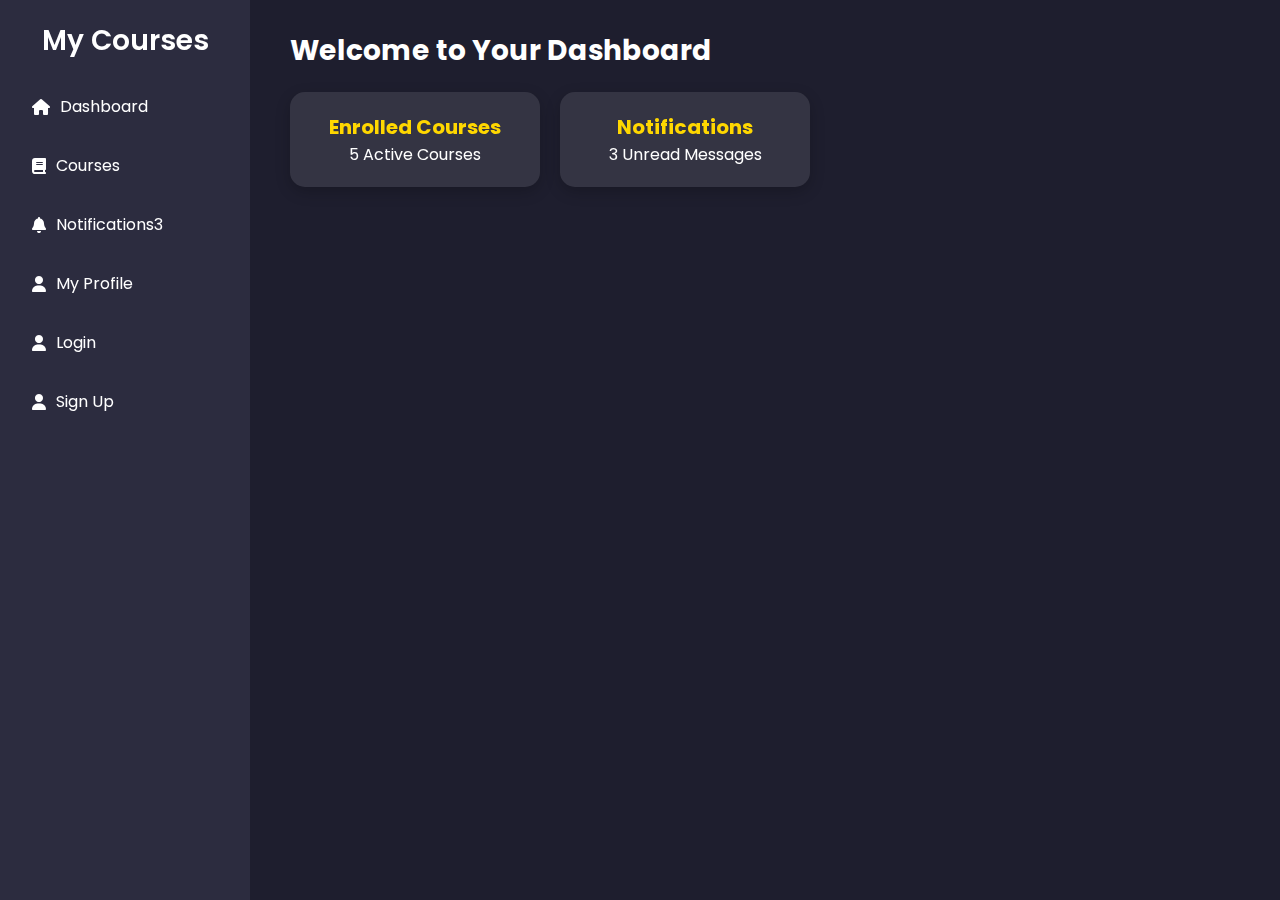
<file: Frontend Exam/index.html>
<!DOCTYPE html>
<html lang="en">
<head>
    <meta charset="UTF-8">
    <meta name="viewport" content="width=device-width, initial-scale=1.0">
    <title>Dashboard</title>
    <link rel="stylesheet" href="styles.css">
    <link rel="stylesheet" href="https://cdnjs.cloudflare.com/ajax/libs/font-awesome/6.4.2/css/all.min.css">
</head>
<body>

    <!-- Sidebar Navigation -->
    <div class="sidebar">
        <h2>My Courses</h2>
        <ul>
            <li><a href="index.html"><i class="fa fa-home"></i> Dashboard</a></li>
            <li><a href="courses.html"><i class="fa fa-book"></i> Courses</a></li>
            <li><a href="notifications.html"><i class="fa fa-bell"></i> Notifications <span class="badge">3</span></a></li>
            <li><a href="profile.html"><i class="fa fa-user"></i> My Profile</a></li>
            <li><a href="login.html"><i class="fa fa-user"></i>Login </a></li>
            <li><a href="signup.html"><i class="fa fa-user"></i>Sign Up</a></li>
        </ul>
    </div>

    <!-- Main Content -->
    <div class="main-content">
        <h2>Welcome to Your Dashboard</h2>
        <div class="cards">
            <div class="card">
                <h3>Enrolled Courses</h3>
                <p>5 Active Courses</p>
            </div>
            <div class="card">
                <h3>Notifications</h3>
                <p>3 Unread Messages</p>
            </div>
        </div>
    </div>

</body>
</html>
</file>
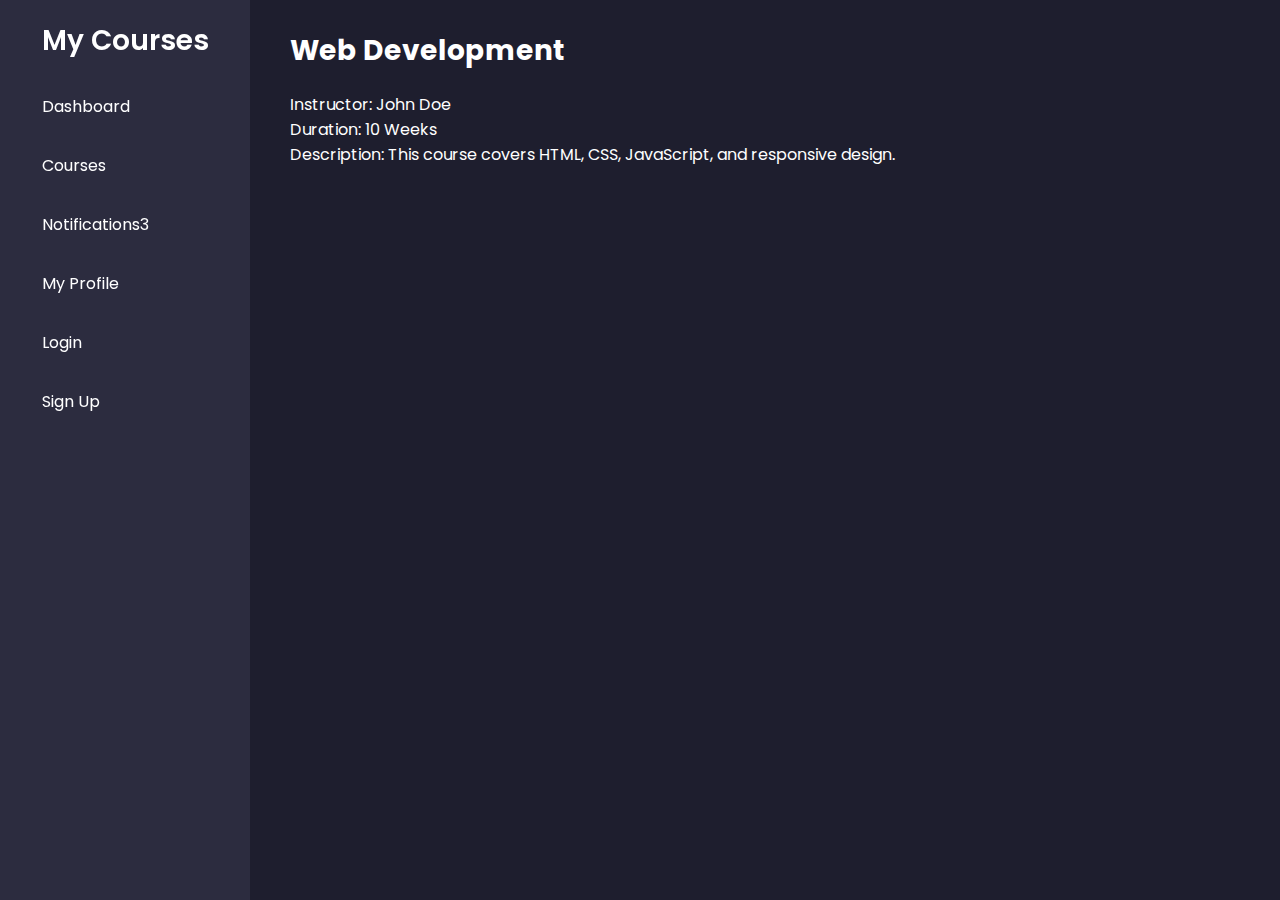
<file: Frontend Exam/course-details.html>
<!DOCTYPE html>
<html lang="en">
<head>
    <meta charset="UTF-8">
    <meta name="viewport" content="width=device-width, initial-scale=1.0">
    <title>Course Details</title>
    <link rel="stylesheet" href="styles.css">
</head>
<body>

    <div class="sidebar">
        <h2>My Courses</h2>
        <ul>
            <li><a href="index.html"><i class="fa fa-home"></i> Dashboard</a></li>
            <li><a href="courses.html"><i class="fa fa-book"></i> Courses</a></li>
            <li><a href="notifications.html"><i class="fa fa-bell"></i> Notifications <span class="badge">3</span></a></li>
            <li><a href="profile.html"><i class="fa fa-user"></i> My Profile</a></li>
            <li><a href="login.html"><i class="fa fa-user"></i>Login </a></li>
            <li><a href="signup.html"><i class="fa fa-user"></i>Sign Up</a></li>
        </ul>
    </div>

    <div class="main-content">
        <h2>Web Development</h2>
        <p>Instructor: John Doe</p>
        <p>Duration: 10 Weeks</p>
        <p>Description: This course covers HTML, CSS, JavaScript, and responsive design.</p>
    </div>

</body>
</html>
</file>
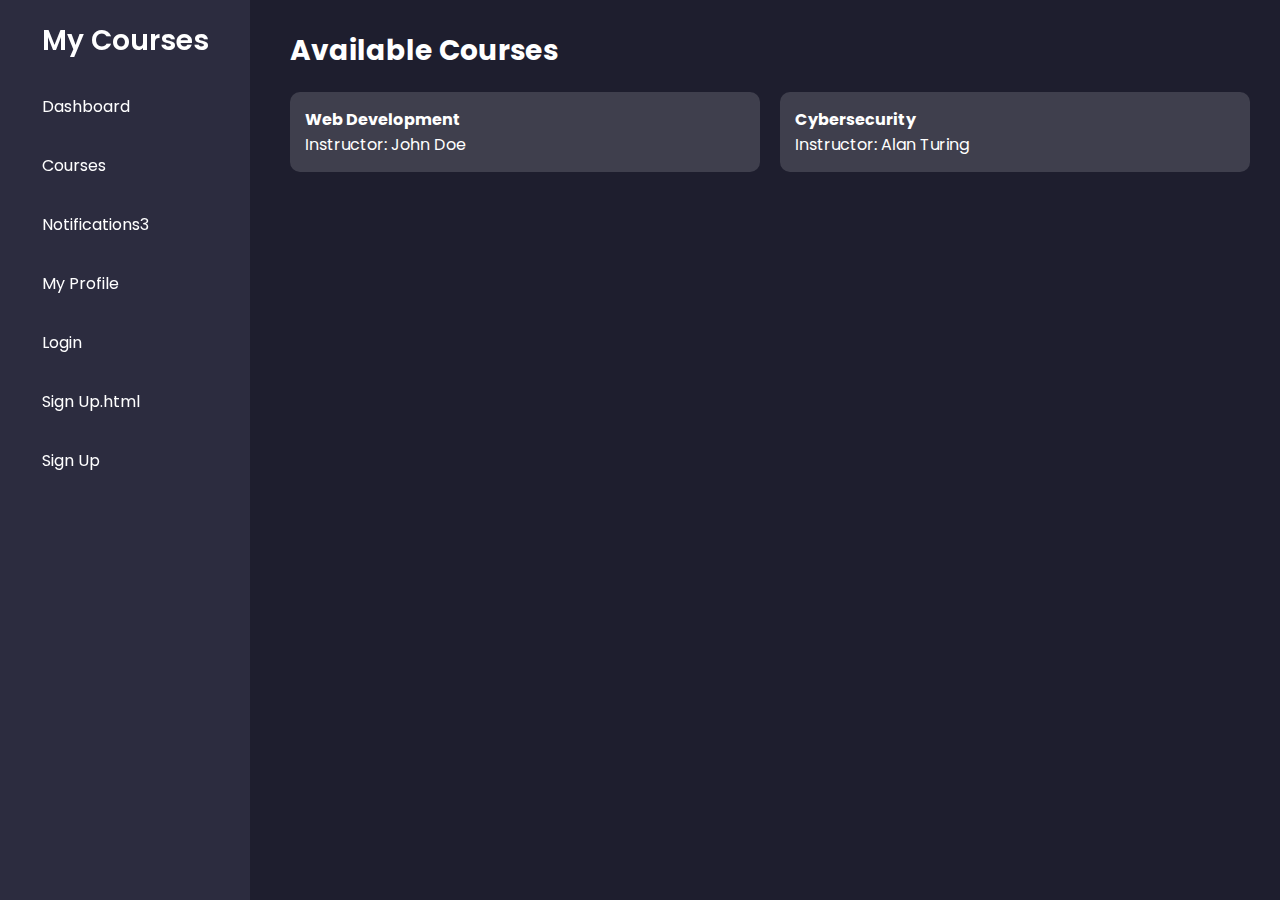
<file: Frontend Exam/courses.html>
<!DOCTYPE html>
<html lang="en">
<head>
    <meta charset="UTF-8">
    <meta name="viewport" content="width=device-width, initial-scale=1.0">
    <title>Courses</title>
    <link rel="stylesheet" href="styles.css">
</head>
<body>

    <!-- Sidebar -->
    <div class="sidebar">
        <h2>My Courses</h2>
        <ul>
                       <li><a href="index.html"><i class="fa fa-home"></i> Dashboard</a></li>
            <li><a href="courses.html"><i class="fa fa-book"></i> Courses</a></li>
            <li><a href="notifications.html"><i class="fa fa-bell"></i> Notifications <span class="badge">3</span></a></li>
            <li><a href="profile.html"><i class="fa fa-user"></i> My Profile</a></li>
            <li><a href="login.html"><i class="fa fa-user"></i>Login </a></li>
            <li><a href="login.html"><i class="fa fa-user"></i>Sign Up.html</a></li>
            <li><a href="signup.html"><i class="fa fa-user"></i>Sign Up</a></li>
        </ul>
    </div>

    <!-- Main Content -->
    <div class="main-content">
        <h2>Available Courses</h2>
        <div class="course-list">
            <a href="course-details.html" class="course">
                <h4>Web Development</h4>
                <p>Instructor: John Doe</p>
            </a>
            <a href="course-details.html" class="course">
                <h4>Cybersecurity</h4>
                <p>Instructor: Alan Turing</p>
            </a>
        </div>
    </div>

</body>
</html>
</file>
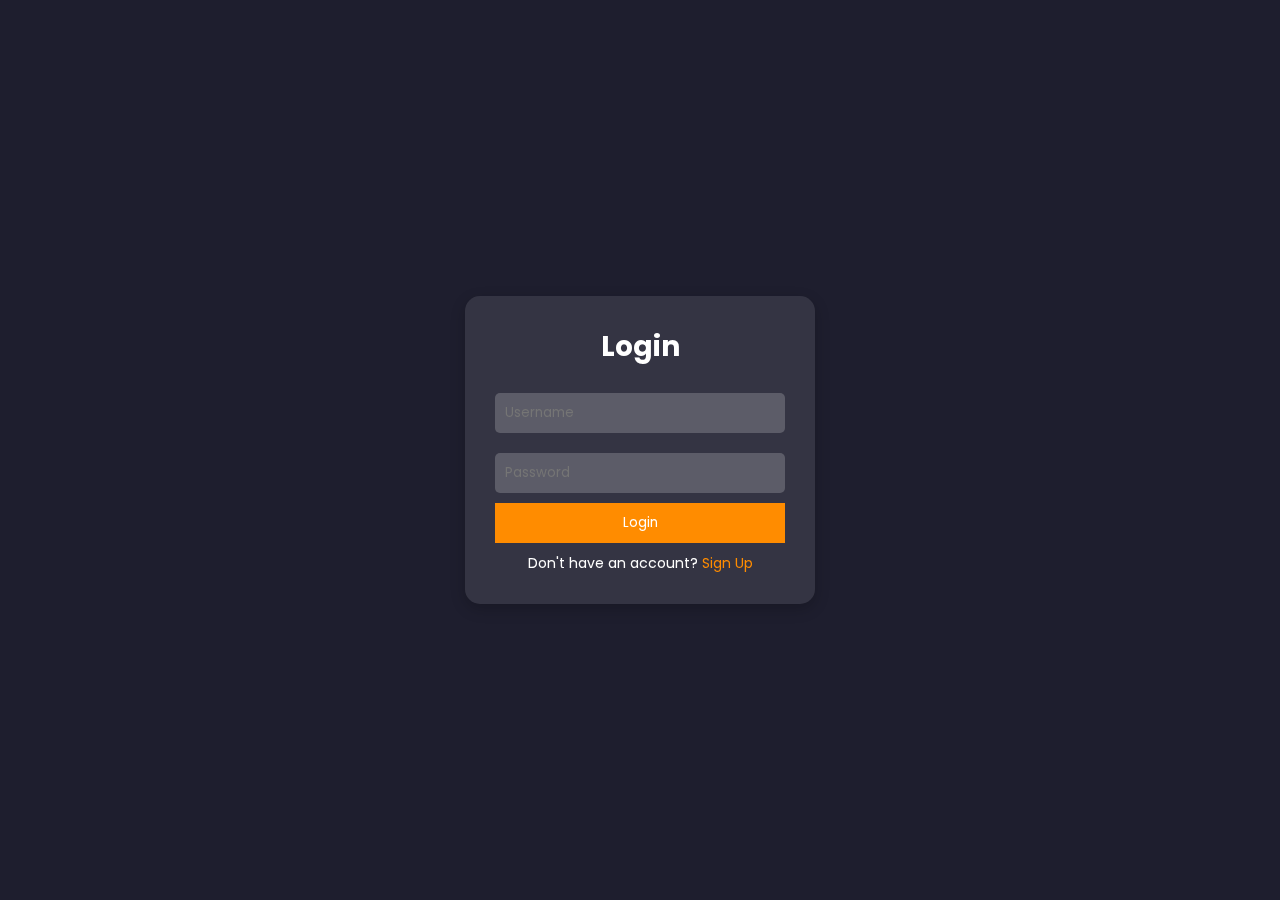
<file: Frontend Exam/login.html>
<!DOCTYPE html>
<html lang="en">
<head>
    <meta charset="UTF-8">
    <meta name="viewport" content="width=device-width, initial-scale=1.0">
    <title>Login</title>
    <link rel="stylesheet" href="styles.css">
</head>
<body>

    <div class="container">
        <div class="form-box">
            <h2>Login</h2>
            <form action="#">
                <input type="text" placeholder="Username" required>
                <input type="password" placeholder="Password" required>
                <button type="submit">Login</button>
            </form>
            <p class="link">Don't have an account? <a href="signup.html">Sign Up</a></p>
        </div>
    </div>

</body>
</html>
</file>
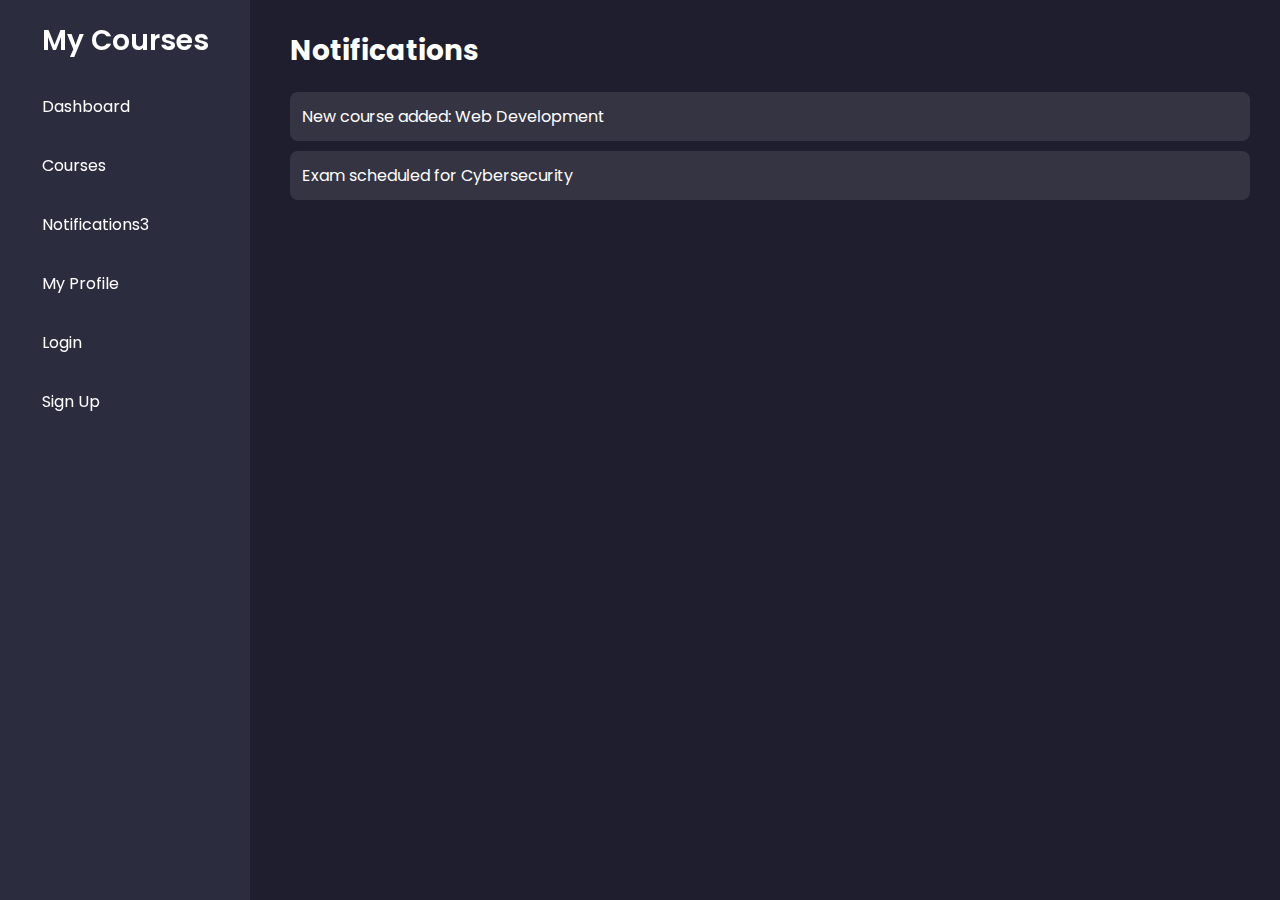
<file: Frontend Exam/notifications.html>
<!DOCTYPE html>
<html lang="en">
<head>
    <meta charset="UTF-8">
    <meta name="viewport" content="width=device-width, initial-scale=1.0">
    <title>Notifications</title>
    <link rel="stylesheet" href="styles.css">
</head>
<body>

    <div class="sidebar">
        <h2>My Courses</h2>
        <ul>
            <li><a href="index.html"><i class="fa fa-home"></i> Dashboard</a></li>
            <li><a href="courses.html"><i class="fa fa-book"></i> Courses</a></li>
            <li><a href="notifications.html"><i class="fa fa-bell"></i> Notifications <span class="badge">3</span></a></li>
            <li><a href="profile.html"><i class="fa fa-user"></i> My Profile</a></li>
            <li><a href="login.html"><i class="fa fa-user"></i>Login </a></li>
            <li><a href="signup.html"><i class="fa fa-user"></i>Sign Up</a></li>
        </ul>
    </div>

    <div class="main-content">
        <h2>Notifications</h2>
        <ul class="notification-list">
            <li>New course added: Web Development</li>
            <li>Exam scheduled for Cybersecurity</li>
        </ul>
    </div>

</body>
</html>
</file>
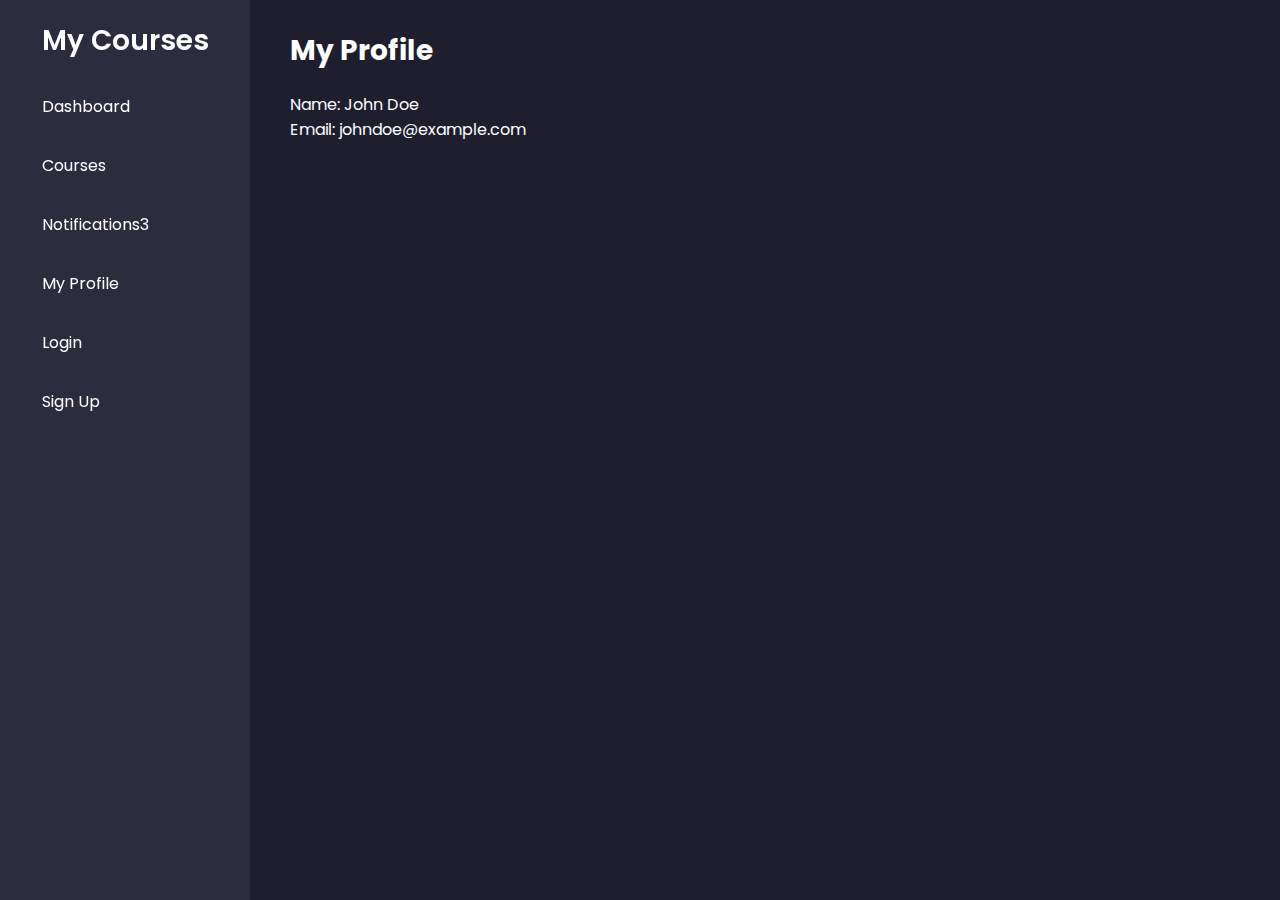
<file: Frontend Exam/profile.html>
<!DOCTYPE html>
<html lang="en">
<head>
    <meta charset="UTF-8">
    <meta name="viewport" content="width=device-width, initial-scale=1.0">
    <title>My Profile</title>
    <link rel="stylesheet" href="styles.css">
</head>
<body>

    <div class="sidebar">
        <h2>My Courses</h2>
        <ul>
            <li><a href="index.html"><i class="fa fa-home"></i> Dashboard</a></li>
            <li><a href="courses.html"><i class="fa fa-book"></i> Courses</a></li>
            <li><a href="notifications.html"><i class="fa fa-bell"></i> Notifications <span class="badge">3</span></a></li>
            <li><a href="profile.html"><i class="fa fa-user"></i> My Profile</a></li>
            <li><a href="login.html"><i class="fa fa-user"></i>Login </a></li>
            <li><a href="signup.html"><i class="fa fa-user"></i>Sign Up</a></li>
        </ul>
    </div>

    <div class="main-content">
        <h2>My Profile</h2>
        <p>Name: John Doe</p>
        <p>Email: johndoe@example.com</p>
    </div>

</body>
</html>
</file>
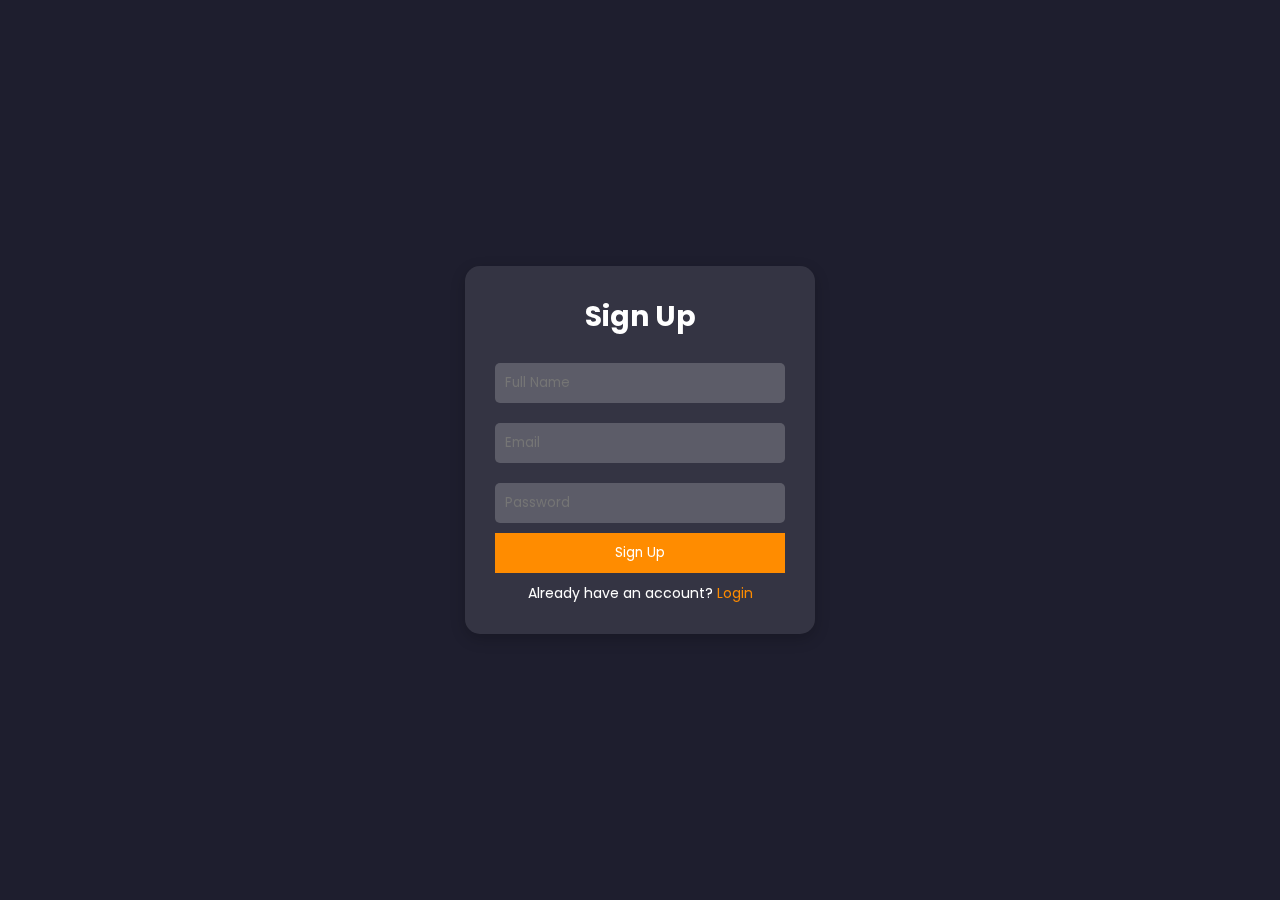
<file: Frontend Exam/signup.html>
<!DOCTYPE html>
<html lang="en">
<head>
    <meta charset="UTF-8">
    <meta name="viewport" content="width=device-width, initial-scale=1.0">
    <title>Sign Up</title>
    <link rel="stylesheet" href="styles.css">
</head>
<body>

    <div class="container">
        <div class="form-box">
            <h2>Sign Up</h2>
            <form action="#">
                <input type="text" placeholder="Full Name" required>
                <input type="email" placeholder="Email" required>
                <input type="password" placeholder="Password" required>
                <button type="submit">Sign Up</button>
            </form>
            <p class="link">Already have an account? <a href="login.html">Login</a></p>
        </div>
    </div>

</body>
</html>
</file>
<file: Frontend Exam/styles.css>
/* --- Google Font --- */
@import url('https://fonts.googleapis.com/css2?family=Poppins:wght@300;400;600&display=swap');

* {
    margin: 0;
    padding: 0;
    box-sizing: border-box;
    font-family: 'Poppins', sans-serif;
}

/* --- Body Styling --- */
body {
    display: flex;
    background: #1E1E2E;
    color: #FFF;
}

/* --- Sidebar Styling --- */
.sidebar {
    width: 250px;
    background: rgba(45, 45, 65, 0.9);
    backdrop-filter: blur(10px);
    height: 100vh;
    padding: 20px;
    position: fixed;
    transition: 0.3s;
}

.sidebar h2 {
    text-align: center;
    margin-bottom: 20px;
    font-weight: 600;
}

.sidebar ul {
    list-style: none;
    padding: 0;
}

.sidebar ul li {
    padding: 12px;
    margin-bottom: 10px;
}

.sidebar ul li a {
    color: #FFF;
    text-decoration: none;
    display: flex;
    align-items: center;
    transition: 0.3s;
}

.sidebar ul li a i {
    margin-right: 10px;
}

.sidebar ul li a:hover {
    color: #FF8C00;
    transform: scale(1.05);
}

/* --- Main Content Styling --- */
.main-content {
    margin-left: 260px;
    padding: 30px;
    width: 100%;
    transition: 0.3s;
}

h2 {
    font-size: 28px;
    margin-bottom: 20px;
}

/* --- Dashboard Cards --- */
.cards {
    display: flex;
    gap: 20px;
}

.card {
    background: rgba(255, 255, 255, 0.1);
    padding: 20px;
    border-radius: 15px;
    box-shadow: 0 5px 15px rgba(0, 0, 0, 0.2);
    backdrop-filter: blur(10px);
    width: 250px;
    text-align: center;
    transition: 0.3s;
}

.card:hover {
    transform: translateY(-5px);
}

.card h3 {
    font-size: 20px;
    color: #FFD700;
}

/* --- Courses List --- */
.course-list {
    display: grid;
    grid-template-columns: repeat(auto-fit, minmax(200px, 1fr));
    gap: 20px;
}

.course {
    background: rgba(255, 255, 255, 0.15);
    padding: 15px;
    border-radius: 10px;
    transition: 0.3s;
    text-decoration: none;
    color: #FFF;
}

.course:hover {
    background: #FF8C00;
    transform: scale(1.05);
}

/* --- Notifications --- */
.notification-list {
    list-style: none;
}

.notification-list li {
    background: rgba(255, 255, 255, 0.1);
    padding: 12px;
    margin-bottom: 10px;
    border-radius: 8px;
    transition: 0.3s;
}

.notification-list li:hover {
    background: #FF8C00;
    transform: scale(1.03);
}

/* --- Responsive Design --- */
@media (max-width: 768px) {
    .sidebar {
        width: 200px;
    }
    
    .main-content {
        margin-left: 210px;
    }
    
    .cards {
        flex-direction: column;
    }
}
/* --- Forms --- */
.container {
    display: flex;
    justify-content: center;
    align-items: center;
    height: 100vh;
    width: 100%;
}

.form-box {
    background: rgba(255, 255, 255, 0.1);
    padding: 30px;
    border-radius: 15px;
    box-shadow: 0 5px 15px rgba(0, 0, 0, 0.2);
    backdrop-filter: blur(10px);
    width: 350px;
    text-align: center;
}

.form-box h2 {
    margin-bottom: 15px;
}

.form-box input {
    width: 100%;
    padding: 10px;
    margin: 10px 0;
    border: none;
    outline: none;
    border-radius: 5px;
    background: rgba(255, 255, 255, 0.2);
    color: #FFF;
}

.form-box button {
    background: #FF8C00;
    color: #FFF;
    padding: 10px;
    width: 100%;
    border: none;
    cursor: pointer;
    transition: 0.3s;
}

.form-box button:hover {
    background: #FFD700;
}

.link {
    margin-top: 10px;
    font-size: 14px;
}

.link a {
    color: #FF8C00;
    text-decoration: none;
}

.link a:hover {
    text-decoration: underline;
}

/* --- Responsive Design --- */
@media (max-width: 768px) {
    .sidebar {
        width: 200px;
    }
    
    .main-content {
        margin-left: 210px;
    }
}
</file>
